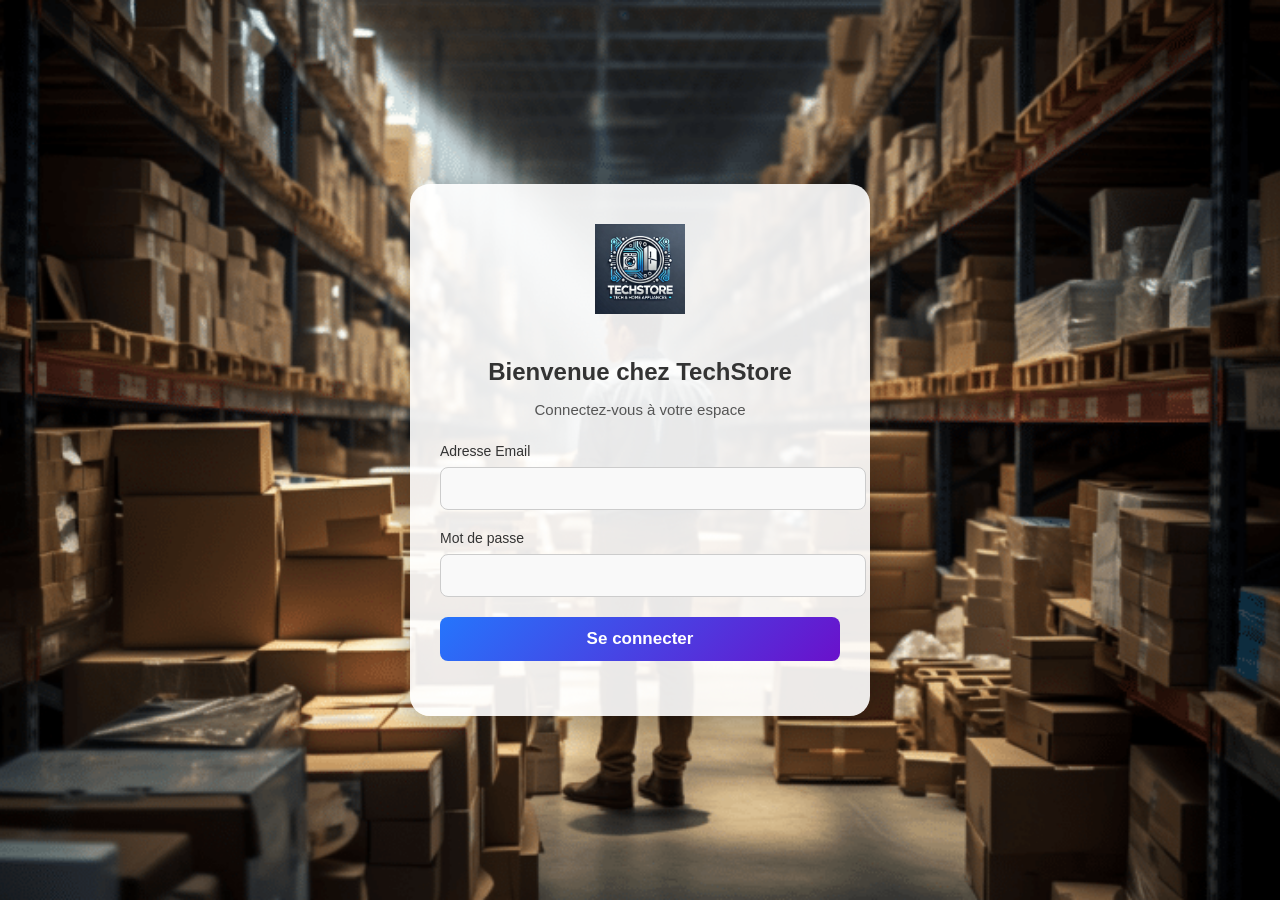
<file: src/main/resources/static/index.html>
<!DOCTYPE html>
<html lang="fr">
<head>
    <meta charset="UTF-8">
    <meta name="viewport" content="width=device-width, initial-scale=1.0">
    <title>TechStore - Connexion</title>
    <link rel="stylesheet" href="index.css">
</head>
<body>
    <div class="login-container">
        <div class="login-box">
            <div class="logo">
                <img src="logo1111.png" alt="TechStore Logo">
            </div>
            <h2>Bienvenue chez TechStore</h2>
            <p>Connectez-vous à votre espace</p>
            <form id="login-form">
                <div class="input-group">
                    <label for="email">Adresse Email</label>
                    <input type="email" id="email" required>
                </div>
                <div class="input-group">
                    <label for="motDePasse">Mot de passe</label>
                    <input type="password" id="motDePasse" required>
                </div>
                <button type="submit" class="login-button">Se connecter</button>
            </form>
            <div id="error-message" class="error-message"></div>
        </div>
    </div>

    <script src="index.js"></script>
</body>
</html>
</file>
<file: src/main/resources/static/index.css>
body {
    margin: 0;
    padding: 0;
    font-family: 'Poppins', sans-serif;
    background: url('publithings_seo_a_man_in_a_warehouse_trying_to_take_stock_of_his_company-758x505.png') no-repeat center center fixed; 
    background-size: cover;
    height: 100vh;
    display: flex;
    justify-content: center;
    align-items: center;
}

/* Conteneur semi-transparent */
.login-container {
    background: rgba(255, 255, 255, 0.9); /* Blanc transparent */
    padding: 40px 30px;
    border-radius: 20px;
    box-shadow: 0 10px 30px rgba(0, 0, 0, 0.3);
    width: 400px;
    text-align: center;
    animation: fadeIn 1s ease-in-out;
}

@keyframes fadeIn {
    from {
        opacity: 0;
        transform: translateY(-30px);
    }
    to {
        opacity: 1;
        transform: translateY(0);
    }
}

.logo img {
    width: 90px;
    margin-bottom: 20px;
}

h2 {
    margin-bottom: 10px;
    color: #333;
    font-weight: bold;
}

p {
    margin-bottom: 25px;
    color: #555;
    font-size: 15px;
}

.input-group {
    margin-bottom: 20px;
    text-align: left;
}

.input-group label {
    display: block;
    margin-bottom: 8px;
    color: #333;
    font-size: 14px;
    font-weight: 500;
}

.input-group input {
    width: 100%;
    padding: 12px;
    border: 1px solid #ccc;
    border-radius: 8px;
    font-size: 15px;
    background: #f9f9f9;
    transition: 0.3s;
}

.input-group input:focus {
    border-color: #2575fc;
    background: #fff;
    outline: none;
}

.login-button {
    width: 100%;
    background: linear-gradient(135deg, #2575fc 0%, #6a11cb 100%);
    color: white;
    border: none;
    padding: 12px;
    border-radius: 8px;
    font-size: 17px;
    font-weight: bold;
    cursor: pointer;
    transition: background 0.4s ease;
}

.login-button:hover {
    background: linear-gradient(135deg, #6a11cb 0%, #2575fc 100%);
}

.error-message {
    color: #ff4d4d;
    margin-top: 15px;
    font-size: 14px;
}
</file>
